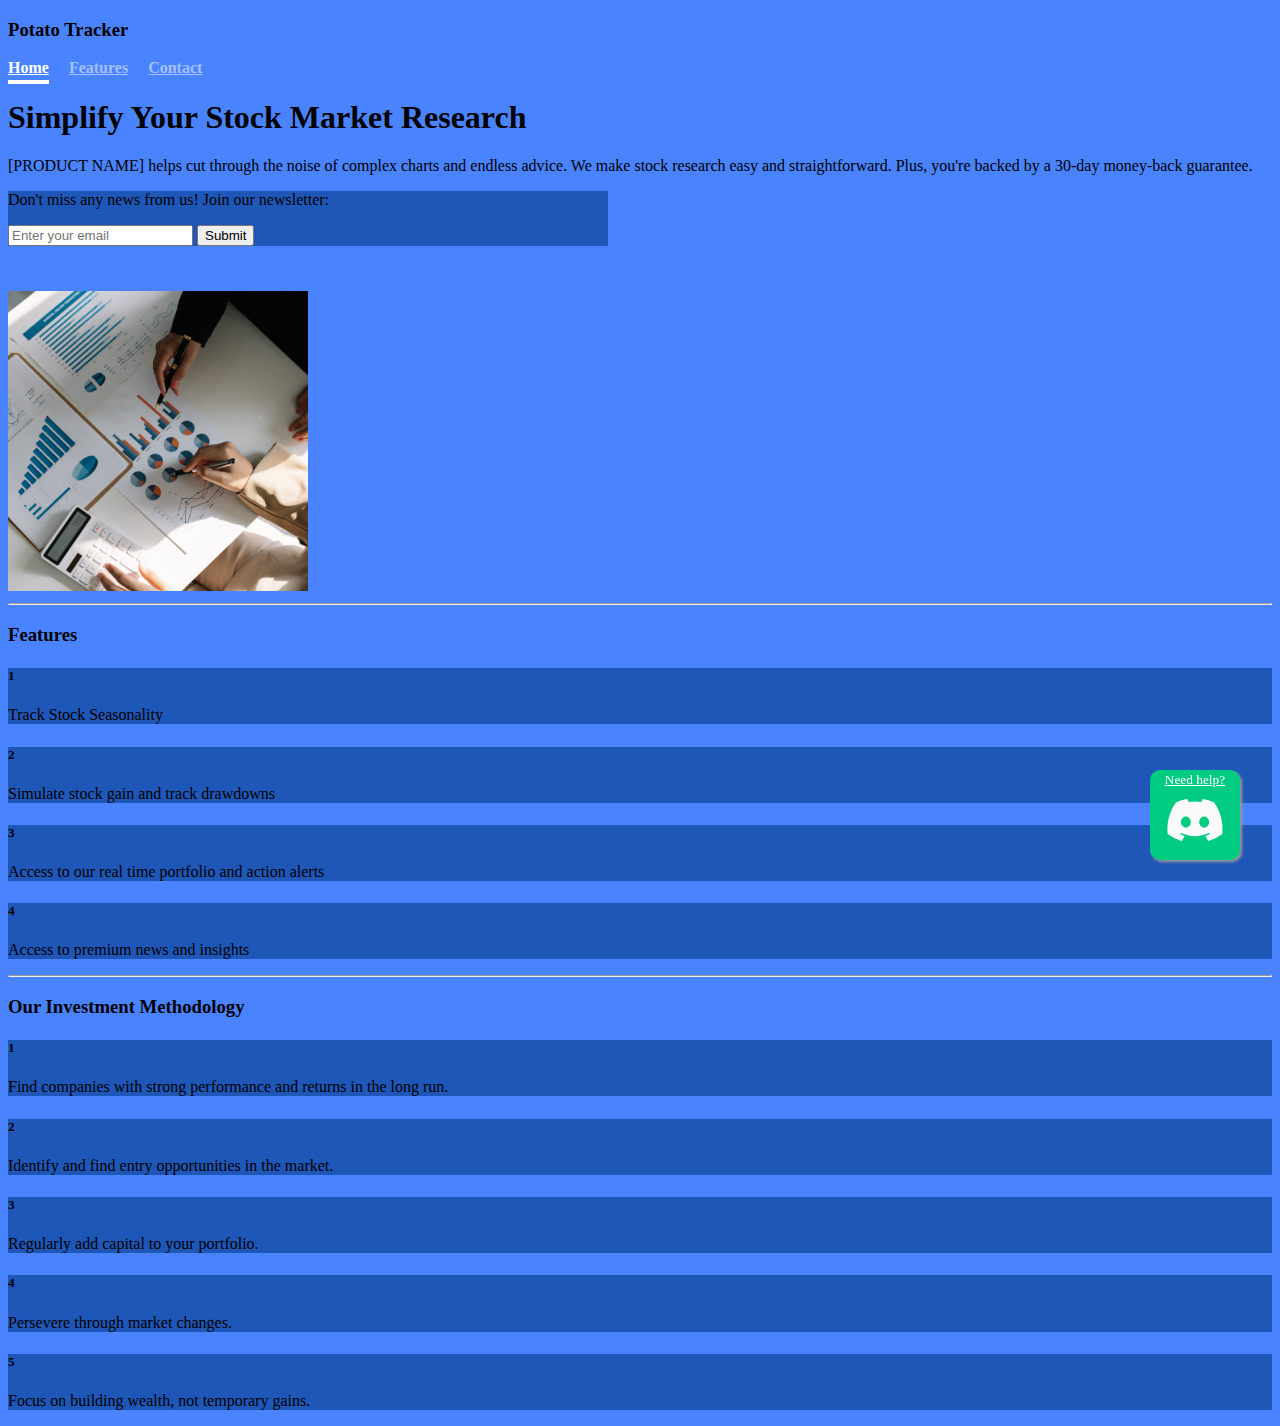
<file: index.html>
<!doctype html>
<html lang="en" class="h-100">
  <head>
    <meta charset="utf-8">
    <meta name="viewport" content="width=device-width, initial-scale=1">
    <meta name="description" content="">
    <meta name="author" content="Mark Otto, Jacob Thornton, and Bootstrap contributors">
    <meta name="generator" content="Hugo 0.84.0">
    <title>Cover Template · Bootstrap v5.0</title>

    <link rel="canonical" href="https://getbootstrap.com/docs/5.0/examples/cover/">

    

    <!-- Bootstrap core CSS -->
    <link href="https://cdn.jsdelivr.net/npm/bootstrap@5.0.2/dist/css/bootstrap.min.css" rel="stylesheet" integrity="sha384-EVSTQN3/azprG1Anm3QDgpJLIm9Nao0Yz1ztcQTwFspd3yD65VohhpuuCOmLASjC" crossorigin="anonymous">
    <link href="https://cdnjs.cloudflare.com/ajax/libs/font-awesome/6.4.2/css/all.min.css" rel="stylesheet" >
    <!-- Favicons -->
<link rel="apple-touch-icon" href="/docs/5.0/assets/img/favicons/apple-touch-icon.png" sizes="180x180">
<link rel="icon" href="/docs/5.0/assets/img/favicons/favicon-32x32.png" sizes="32x32" type="image/png">
<link rel="icon" href="/docs/5.0/assets/img/favicons/favicon-16x16.png" sizes="16x16" type="image/png">
<link rel="manifest" href="/docs/5.0/assets/img/favicons/manifest.json">
<link rel="mask-icon" href="/docs/5.0/assets/img/favicons/safari-pinned-tab.svg" color="#7952b3">
<link rel="icon" href="/docs/5.0/assets/img/favicons/favicon.ico">

<meta name="theme-color" content="#7952b3">


    <style>
      .bd-placeholder-img {
        font-size: 1.125rem;
        text-anchor: middle;
        -webkit-user-select: none;
        -moz-user-select: none;
        user-select: none;
      }

      @media (min-width: 768px) {
        .bd-placeholder-img-lg {
          font-size: 3.5rem;
        }
      }
    </style>

    
    <!-- Custom styles for this template -->
    <link href="cover.css" rel="stylesheet">
  </head>
  <body class="d-flex h-100 text-white">
    
<div class=" d-flex w-100 h-100 p-3 mx-auto flex-column">
  <header class="mb-auto">
    <div>
      <h3 class="float-md-start mb-0">Potato Tracker</h3>
      <nav class="nav nav-masthead justify-content-center float-md-end">
        <a class="nav-link active" aria-current="page" href="#">Home</a>
        <a class="nav-link" href="#">Features</a>
        <a class="nav-link" href="#">Contact</a>
      </nav>
    </div>
  </header>


  

  <body>
    <div class="container mt-5">
        <div class="row">
            <div class="col-lg-6 col-md-12 col-sm-12">
                <h1>Simplify Your Stock Market Research</h1>
                <p class="lead">[PRODUCT NAME] helps cut through the noise of complex charts and endless advice. We make stock research easy and straightforward. Plus, you're backed by a 30-day money-back guarantee.</p>
                <div class="card" style="width: 600px; height: 100px;">
                    <div class="card-body">
                        <p> Don't miss any news from us! Join our newsletter:</p>
                      <form>
                        <div class="input-group">
                          <input type="email" class="form-control" placeholder="Enter your email" aria-label="User email" aria-describedby="submit-button">
                          <button class="btn btn-primary" type="submit" id="submit-button">Submit</button>
                        </div>
                      </form>
                    </div>
                  </div>
            </div>
            <div class="col-lg-6 ">
                <img src="img/images.png" class="hero-image" alt="Image Placeholder" class="img-fluid">
        
            </div>
        </div>

    </div>
    <hr />
 
    <div class="container mt-5">
        <h3> Features </h3>
        <div class="row">
            <div class="col-md-3 mb-4">
                <div class="card h-100 ">
                    <div class="card-body">
                        <h5 class="card-title"> 1</h5>
                        <p class="card-text">Track Stock Seasonality</p>
                    </div>
                </div>
            </div>
            <div class="col-md-3 mb-4">
                <div class="card h-100 ">
                    <div class="card-body">
                        <h5 class="card-title"> 2</h5>
                        <p class="card-text">Simulate stock gain and track drawdowns</p>
                    </div>
                </div>
            </div>
            <div class="col-md-3 mb-4">
                <div class="card h-100 ">
                    <div class="card-body">
                        <h5 class="card-title"> 3</h5>
                        <p class="card-text">Access to our real time portfolio and action alerts</p>
                    </div>
                </div>
            </div>
            <div class="col-md-3 mb-4">
                <div class="card h-100 ">
                    <div class="card-body">
                        <h5 class="card-title"> 4</h5>
                        <p class="card-text">Access to premium news and insights</p>
                    </div>
                </div>
            </div>
        
        
        </div>
        </div>
      
    
    <hr />

        <div class="container mt-5">
            <H3> Our Investment Methodology</H3>
            <div class="row">
                <div class="col-md-3 mb-4">
                    <div class="card h-100 ">
                        <div class="card-body">
                            <h5 class="card-title"> 1</h5>
                            <p class="card-text">Find companies with strong performance and returns in the long run.</p>
                        </div>
                    </div>
                </div>
                <div class="col-md-3 mb-4">
                    <div class="card h-100 ">
                        <div class="card-body">
                            <h5 class="card-title"> 2</h5>
                            <p class="card-text">Identify and find entry opportunities in the market.</p>
                        </div>
                    </div>
                </div>
                <div class="col-md-3 mb-4">
                    <div class="card h-100 ">
                        <div class="card-body">
                            <h5 class="card-title"> 3</h5>
                            <p class="card-text">Regularly add capital to your portfolio.</p>
                        </div>
                    </div>
                </div>
                <div class="col-md-3 mb-4">
                    <div class="card h-100 ">
                        <div class="card-body">
                            <h5 class="card-title"> 4</h5>
                            <p class="card-text">Persevere through market changes.</p>
                        </div>
                    </div>
                </div>
            </div>
            <div class="row">
                <div class="col-md-3 mb-4">
                    <div class="card h-100 ">
                        <div class="card-body">
                            <h5 class="card-title"> 5</h5>
                            <p class="card-text">Focus on building wealth, not temporary gains.</p>
                        </div>
                    </div>
                </div>
            </div>
        </div>



   
    
    <a href="#" class="float">
        <small class="my-floar">Need help?</small>
        <img src="img/discord.svg" class="my-float discord" alt="" srcset="">
        
    </a>
  </body>

  <footer class="mt-auto text-white-50">
   
  </footer>
</div>


<script src="https://cdn.jsdelivr.net/npm/bootstrap@5.0.2/dist/js/bootstrap.bundle.min.js" integrity="sha384-MrcW6ZMFYlzcLA8Nl+NtUVF0sA7MsXsP1UyJoMp4YLEuNSfAP+JcXn/tWtIaxVXM" crossorigin="anonymous"></script>
    
  </body>
</html>
</file>
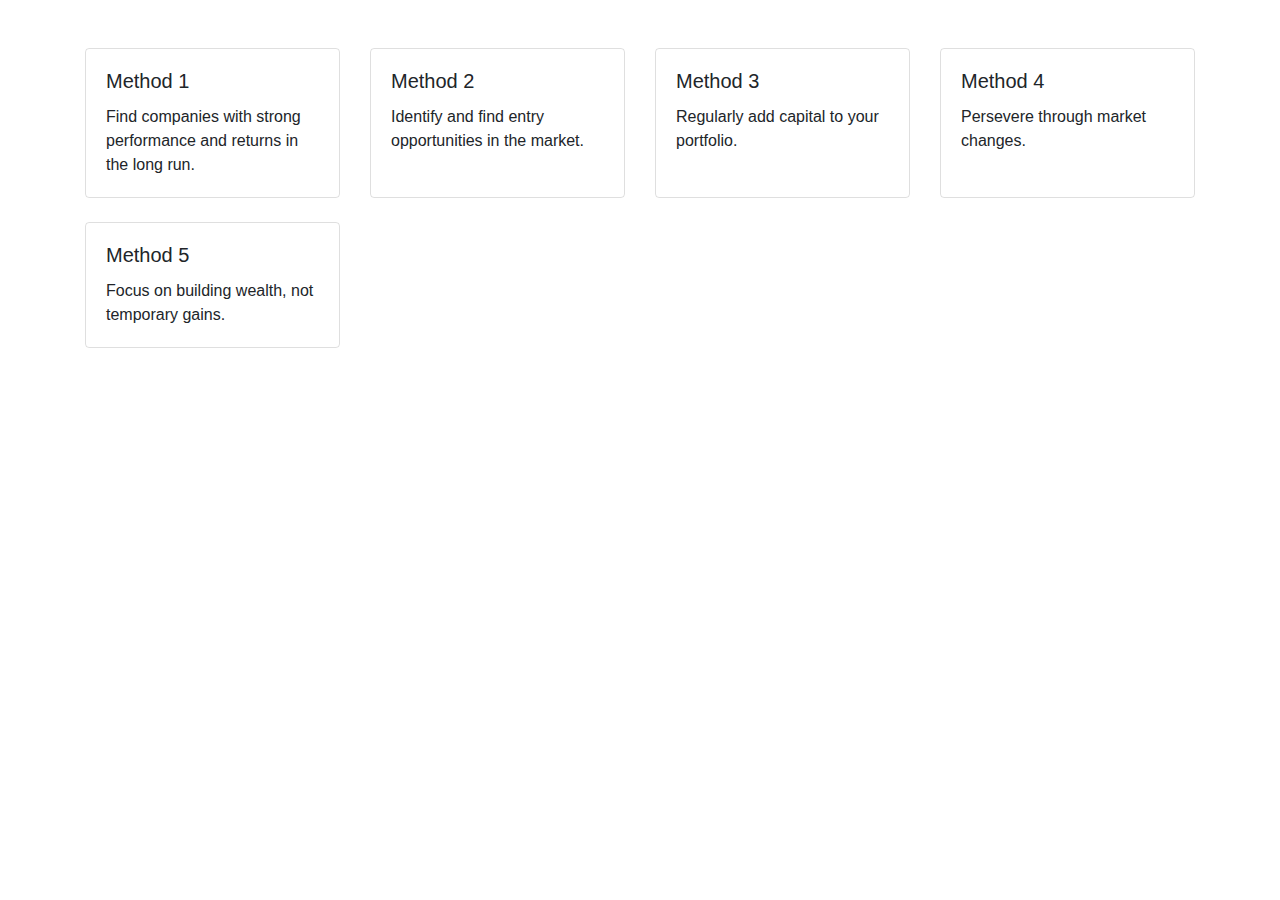
<file: index2.html>
<!DOCTYPE html>
<html lang="en">
<head>
    <meta charset="UTF-8">
    <meta name="viewport" content="width=device-width, initial-scale=1.0">
    <!-- Include Bootstrap CSS and JS -->
    <link rel="stylesheet" href="https://stackpath.bootstrapcdn.com/bootstrap/4.5.2/css/bootstrap.min.css">
    <script src="https://code.jquery.com/jquery-3.5.1.slim.min.js"></script>
    <script src="https://cdn.jsdelivr.net/npm/@popperjs/core@2.5.3/dist/umd/popper.min.js"></script>
    <script src="https://stackpath.bootstrapcdn.com/bootstrap/4.5.2/js/bootstrap.min.js"></script>
    <title>Investing Methods</title>
</head>
<body>
    <div class="container mt-5">
        <div class="row">
            <div class="col-md-3 mb-4">
                <div class="card h-100 bg-transparent">
                    <div class="card-body">
                        <h5 class="card-title">Method 1</h5>
                        <p class="card-text">Find companies with strong performance and returns in the long run.</p>
                    </div>
                </div>
            </div>
            <div class="col-md-3 mb-4">
                <div class="card h-100 bg-transparent">
                    <div class="card-body">
                        <h5 class="card-title">Method 2</h5>
                        <p class="card-text">Identify and find entry opportunities in the market.</p>
                    </div>
                </div>
            </div>
            <div class="col-md-3 mb-4">
                <div class="card h-100 bg-transparent">
                    <div class="card-body">
                        <h5 class="card-title">Method 3</h5>
                        <p class="card-text">Regularly add capital to your portfolio.</p>
                    </div>
                </div>
            </div>
            <div class="col-md-3 mb-4">
                <div class="card h-100 bg-transparent">
                    <div class="card-body">
                        <h5 class="card-title">Method 4</h5>
                        <p class="card-text">Persevere through market changes.</p>
                    </div>
                </div>
            </div>
        </div>
        <div class="row">
            <div class="col-md-3 mb-4">
                <div class="card h-100 bg-transparent">
                    <div class="card-body">
                        <h5 class="card-title">Method 5</h5>
                        <p class="card-text">Focus on building wealth, not temporary gains.</p>
                    </div>
                </div>
            </div>
        </div>
    </div>
</body>
</html>
</file>
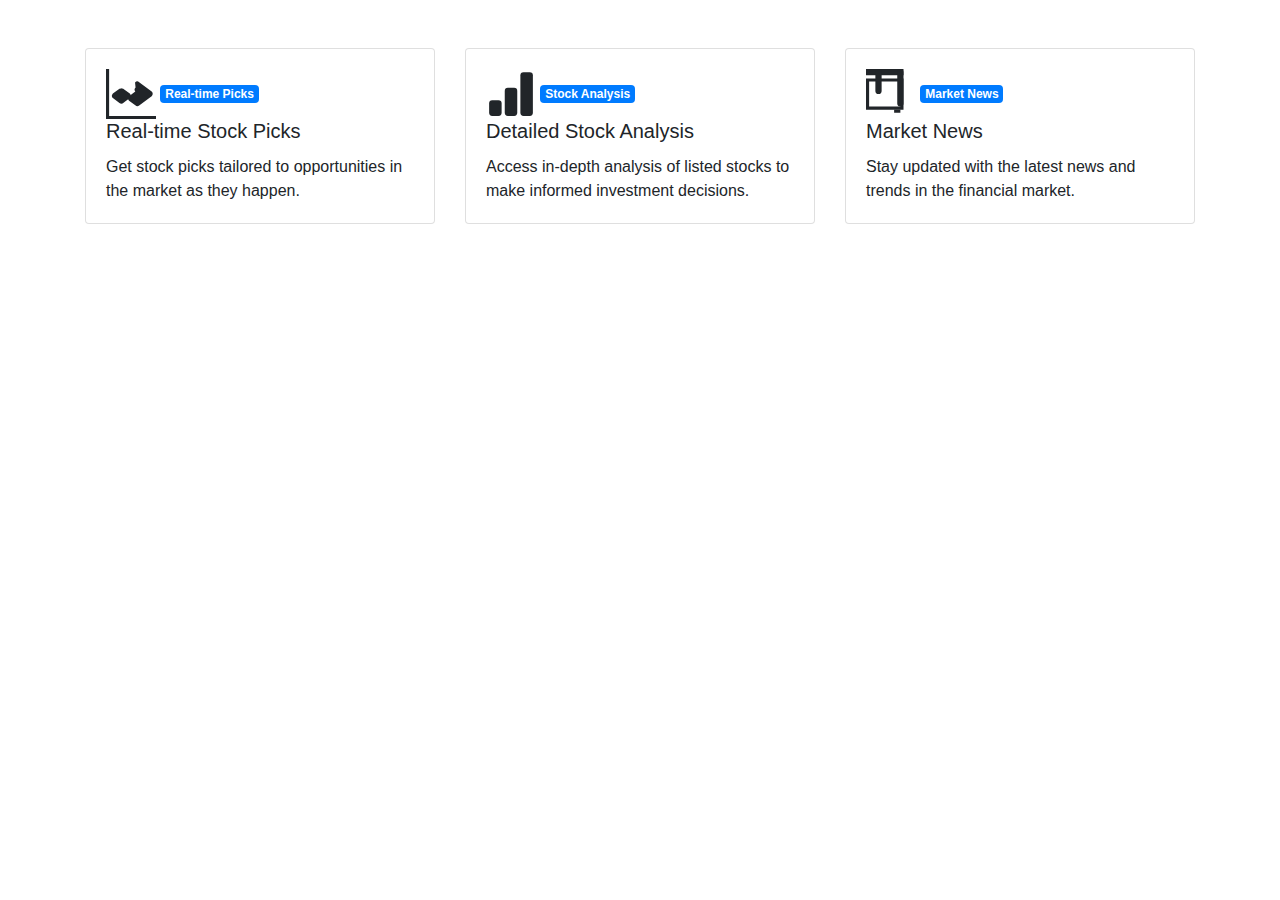
<file: index3.html>
<!DOCTYPE html>
<html lang="en">
<head>
    <meta charset="UTF-8">
    <meta name="viewport" content="width=device-width, initial-scale=1.0">
    <!-- Include Bootstrap CSS and JS -->
    <link rel="stylesheet" href="https://stackpath.bootstrapcdn.com/bootstrap/4.5.2/css/bootstrap.min.css">
    <script src="https://code.jquery.com/jquery-3.5.1.slim.min.js"></script>
    <script src="https://cdn.jsdelivr.net/npm/@popperjs/core@2.5.3/dist/umd/popper.min.js"></script>
    <script src="https://stackpath.bootstrapcdn.com/bootstrap/4.5.2/js/bootstrap.min.js"></script>
    <title>Stock Market Services</title>
</head>
<body>
    <div class="container mt-5">
        <div class="row">
            <div class="col-md-4">
                <div class="card">
                    <div class="card-body">
                        <!-- Custom SVG Icon for Real-time Stock Picks -->
                        <svg xmlns="http://www.w3.org/2000/svg" width="50" height="50" fill="currentColor" class="bi bi-graph-up" viewBox="0 0 16 16">
                            <path d="M0 0h1v16H0V0zm1 15h15v1H1v-1z"/>
                            <path fill-rule="evenodd" d="M9.293 4.293a1 1 0 011.32-.083l4 3a1 1 0 010 1.497l-4 3a1 1 0 01-1.237-.083l-2-1.5a1 1 0 01-.083-1.32l.083-.094 2-1.5a1 1 0 01.083-1.32z" clip-rule="evenodd"/>
                            <path fill-rule="evenodd" d="M4.293 6.293a1 1 0 011.32.083l2 1.5a1 1 0 01.083 1.32l-.083.094-2 1.5a1 1 0 01-1.32.083l-.094-.083-2-1.5a1 1 0 01-.083-1.32l.083-.094 2-1.5a1 1 0 011.237-.083z" clip-rule="evenodd"/>
                        </svg>
                        <!-- Points for Real-time Stock Picks -->
                        <span class="badge badge-primary">Real-time Picks</span>
                        <!-- Card Title and Content -->
                        <h5 class="card-title">Real-time Stock Picks</h5>
                        <p class="card-text">Get stock picks tailored to opportunities in the market as they happen.</p>
                    </div>
                </div>
            </div>
            <div class="col-md-4">
                <div class="card">
                    <div class="card-body">
                        <!-- Custom SVG Icon for Detailed Stock Analysis -->
                        <svg xmlns="http://www.w3.org/2000/svg" width="50" height="50" fill="currentColor" class="bi bi-bar-chart" viewBox="0 0 16 16">
                            <rect width="4" height="5" x="1" y="10" rx="1"/>
                            <rect width="4" height="9" x="6" y="6" rx="1"/>
                            <rect width="4" height="14" x="11" y="1" rx="1"/>
                        </svg>
                        <!-- Points for Detailed Stock Analysis -->
                        <span class="badge badge-primary">Stock Analysis</span>
                        <!-- Card Title and Content -->
                        <h5 class="card-title">Detailed Stock Analysis</h5>
                        <p class="card-text">Access in-depth analysis of listed stocks to make informed investment decisions.</p>
                    </div>
                </div>
            </div>
            <div class="col-md-4">
                <div class="card">
                    <div class="card-body">
                        <!-- Custom SVG Icon for Market News -->
                        <svg xmlns="http://www.w3.org/2000/svg" width="50" height="50" fill="currentColor" class="bi bi-newspaper" viewBox="0 0 16 16">
                            <path d="M0 0h12v2H0V0z"/>
                            <path fill-rule="evenodd" d="M0 3h12v10H0V3zm1 1h10v8H1V4z" clip-rule="evenodd"/>
                            <path fill-rule="evenodd" d="M4 0a1 1 0 011 1v6a1 1 0 11-2 0V1a1 1 0 011-1zm7 0a1 1 0 011 1v10a1 1 0 11-2 0V1a1 1 0 011-1z" clip-rule="evenodd"/>
                            <path d="M9 13h2v1H9v-1z"/>
                        </svg>
                        <!-- Points for Market News -->
                        <span class="badge badge-primary">Market News</span>
                        <!-- Card Title and Content -->
                        <h5 class="card-title">Market News</h5>
                        <p class="card-text">Stay updated with the latest news and trends in the financial market.</p>
                    </div>
                </div>
            </div>
        </div>
    </div>
</body>
</html>
</file>
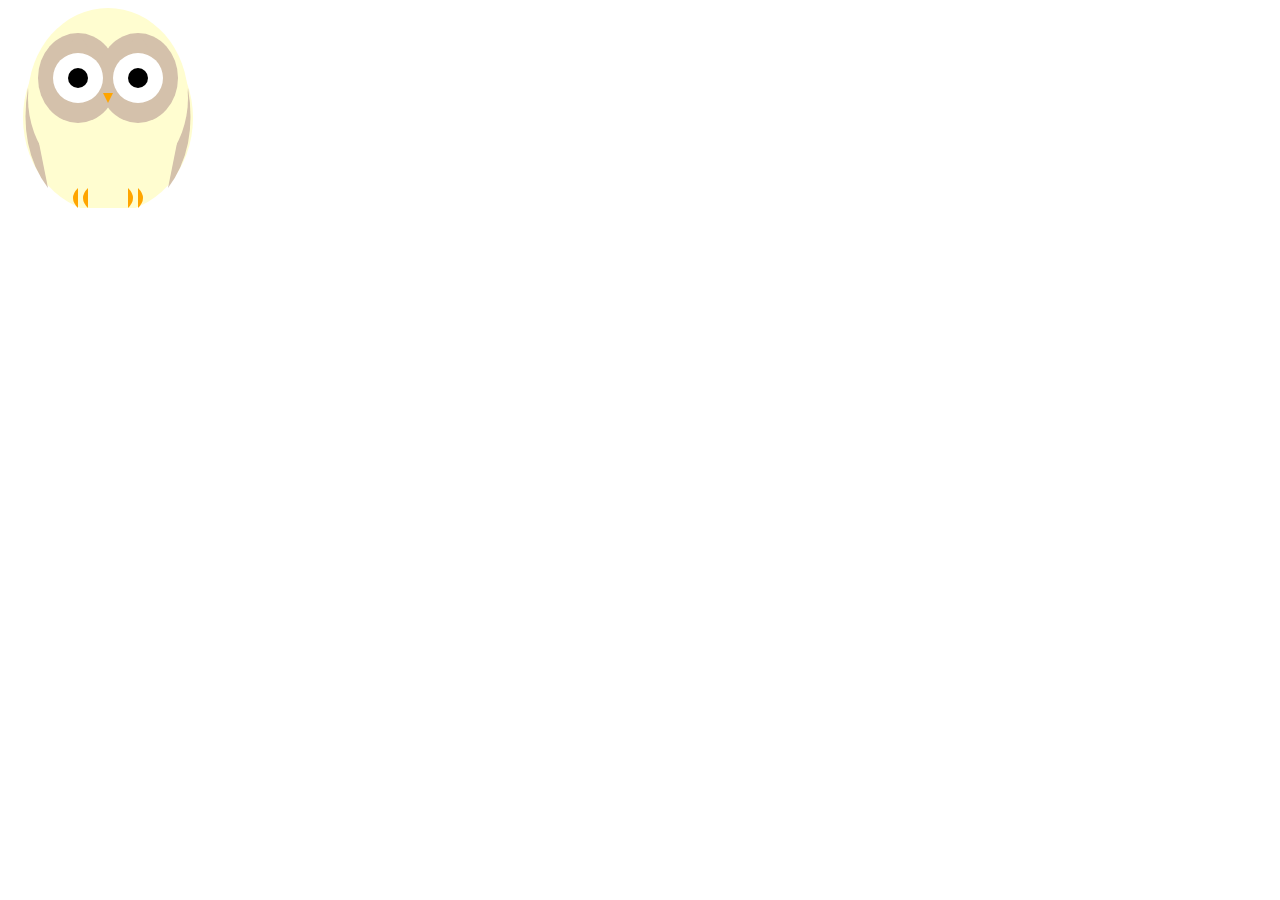
<file: index4.html>
<!DOCTYPE html>
<html lang="en">
<head>
    <meta charset="UTF-8">
    <meta name="viewport" content="width=device-width, initial-scale=1.0">
    <title>Document</title>
</head>
<body>
<svg width="200" height="200" xmlns="http://www.w3.org/2000/svg">
    <!-- Owl's body -->
    <ellipse cx="100" cy="110" rx="85" ry="95" fill="#FFFDD0"/>

    <!-- Owl's left wing -->
    <path d="M 20 80 Q 10 140 40 180" fill="#D4C1AB"/>

    <!-- Owl's right wing -->
    <path d="M 180 80 Q 190 140 160 180" fill="#D4C1AB"/>

    <!-- Owl's face -->
    <ellipse cx="100" cy="90" rx="80" ry="90" fill="#FFFDD0"/>

    <!-- Owl's left eye patch -->
    <ellipse cx="70" cy="70" rx="40" ry="45" fill="#D4C1AB"/>

    <!-- Owl's right eye patch -->
    <ellipse cx="130" cy="70" rx="40" ry="45" fill="#D4C1AB"/>

    <!-- Owl's left eye white -->
    <circle cx="70" cy="70" r="25" fill="white"/>
    
    <!-- Owl's right eye white -->
    <circle cx="130" cy="70" r="25" fill="white"/>

    <!-- Owl's left eye pupil -->
    <circle cx="70" cy="70" r="10" fill="black"/>
    
    <!-- Owl's right eye pupil -->
    <circle cx="130" cy="70" r="10" fill="black"/>

    <!-- Owl's beak -->
    <polygon points="95,85 105,85 100,95" fill="orange"/>

    <!-- Owl's small feathered tufts as barn owls have -->
    <path d="M 60 40 Q 70 20 80 40" fill="#D4C1AB"/>
    <path d="M 140 40 Q 130 20 120 40" fill="#D4C1AB"/>

    <!-- Owl's left foot -->
    <path d="M 70 180 Q 60 190 70 200" fill="orange"/>
    <path d="M 80 180 Q 70 190 80 200" fill="orange"/>

    <!-- Owl's right foot -->
    <path d="M 120 180 Q 130 190 120 200" fill="orange"/>
    <path d="M 130 180 Q 140 190 130 200" fill="orange"/>
</svg>

    
    
    
</body>
</html>
</file>
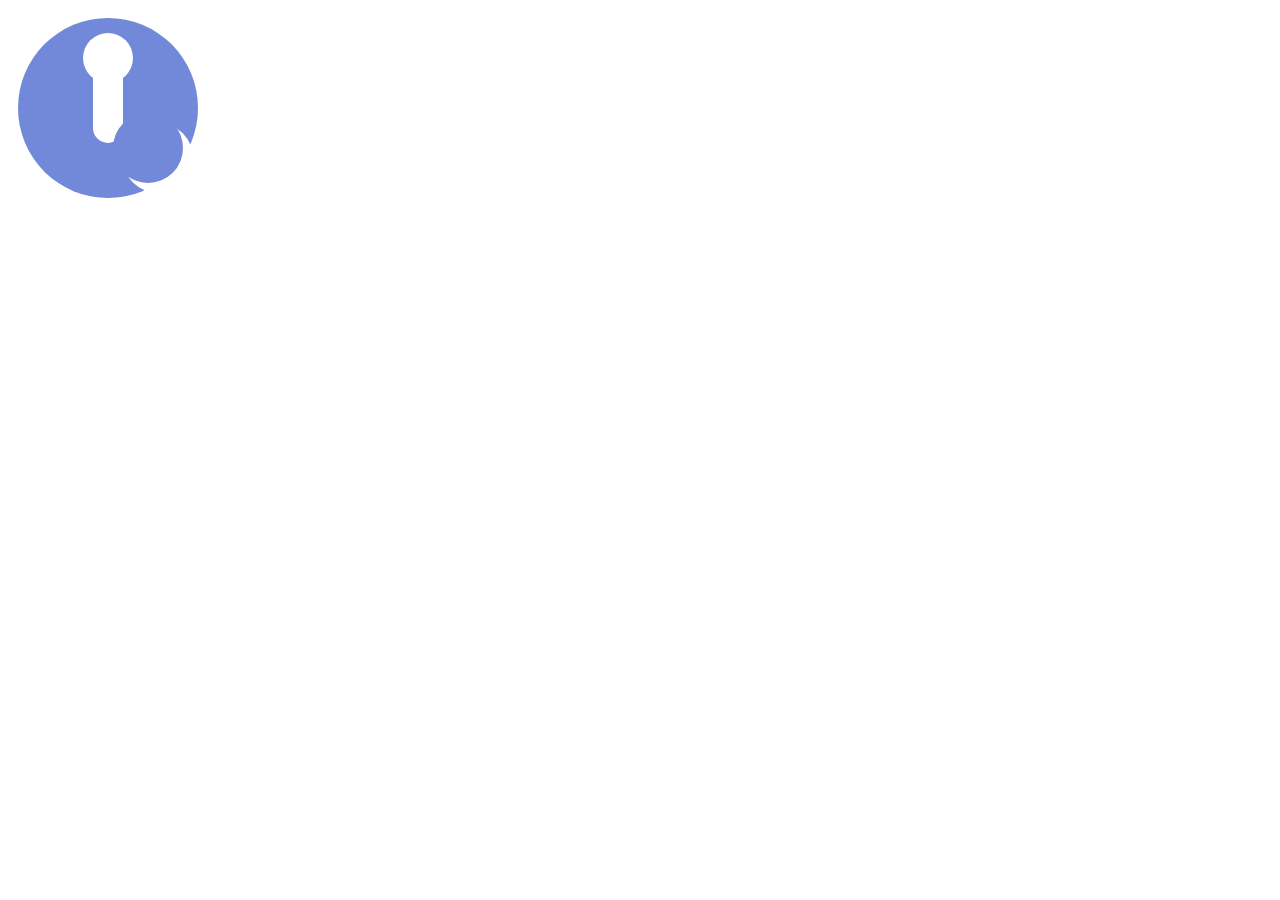
<file: index5.html>
<!DOCTYPE html>
<html lang="en">
<head>
    <meta charset="UTF-8">
    <meta name="viewport" content="width=device-width, initial-scale=1.0">
    <title>Document</title>
</head>
<body>
    <svg width="200" height="200" xmlns="http://www.w3.org/2000/svg">
    
        <!-- Main circle for the chat bubble -->
        <circle cx="100" cy="100" r="90" fill="#7289DA" />
        
        <!-- White microphone in the middle (simplified) -->
        <rect x="85" y="55" width="30" height="80" fill="white" rx="15" ry="15"/>
        <circle cx="100" cy="50" r="25" fill="white" />
    
        <!-- Cutout at the bottom-right to hint at the chat bubble tail -->
        <circle cx="150" cy="150" r="35" fill="white" />
        
        <!-- Overlap to fix the shape -->
        <circle cx="140" cy="140" r="35" fill="#7289DA" />
    
    </svg>
    
    
    
</body>
</html>
</file>
<file: cover.css>
/*
 * Globals
 */


/* Custom default button */
.btn-secondary,
.btn-secondary:hover,
.btn-secondary:focus {
  color: #333;
  text-shadow: none; /* Prevent inheritance from `body` */
}


/*
 * Base structure
 */

body {

  background-color: #4A83FF

}

.cover-container {
  max-width: 42em;
}


/*
 * Header
 */

.nav-masthead .nav-link {
  padding: .25rem 0;
  font-weight: 700;
  color: rgba(255, 255, 255, .5);
  background-color: transparent;
  border-bottom: .25rem solid transparent;
}

.nav-masthead .nav-link:hover,
.nav-masthead .nav-link:focus {
  border-bottom-color: rgba(255, 255, 255, .25);
}

.nav-masthead .nav-link + .nav-link {
  margin-left: 1rem;
}

.nav-masthead .active {
  color: #fff;
  border-bottom-color: #fff;
}

.discord{
    width: 60px;
    height: 60px;
    color: white;
}

.card-body {
    background-color: #1F57B8;
}

.hero-image{
    height: 300px;
}

.float{
	position:fixed;
	width:90px;
	height:90px;
	bottom:40px;
	right:40px;
	background-color:rgb(0, 204, 129);
	color:#FFF;
	border-radius:10px;
	text-align:center;
	box-shadow: 2px 2px 3px #999;
}

.my-float{
	margin-top:2px;
   
}
</file>
